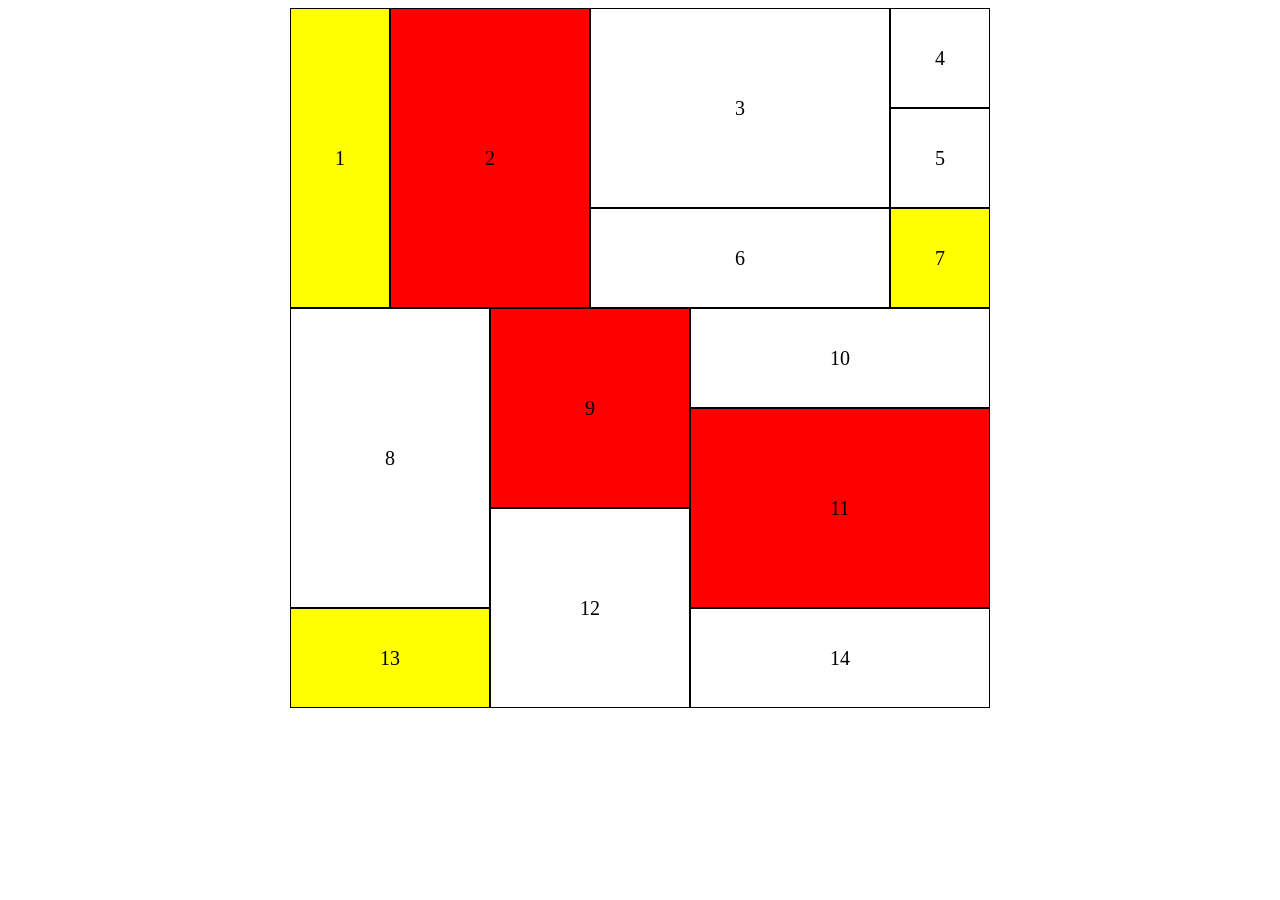
<file: Buoi1/index.html>
<!DOCTYPE html>
<html lang="en">
<head>
    <meta charset="UTF-8">
    <meta name="viewport" content="width=device-width, initial-scale=1.0">
    <title>Document</title>
    <link rel="stylesheet" href="index.css">
</head>
<body>
    <!-- <div class="container">
        <div class="item item1">1</div>
        <div class="item item2">2</div>
        <div class="item item3">3</div>
        <div class="item item4">4</div>
        <div class="item item5">5</div>
        <div class="item item6">6</div>
        <div class="item item7">7</div>
        <div class="item item8">8</div>
        <div class="item item9">9</div>
    </div> -->
<div class="layout">
    <div class="container">
        <div class="item item1">1</div>
        <div class="item item2">2</div>
        <div class="item item3">3</div>
        <div class="item item4">4</div>
        <div class="item item5">5</div>
        <div class="item item6">6</div>
        <div class="item item7">7</div>
        <div class="item item8">8</div>
        <div class="item item9">9</div>
        <div class="item item10">10</div>
        <div class="item item11">11</div>
        <div class="item item12">12</div>
        <div class="item item13">13</div>
        <div class="item item14">14</div>
    </div>
    </div>
</body>
</html>
</file>
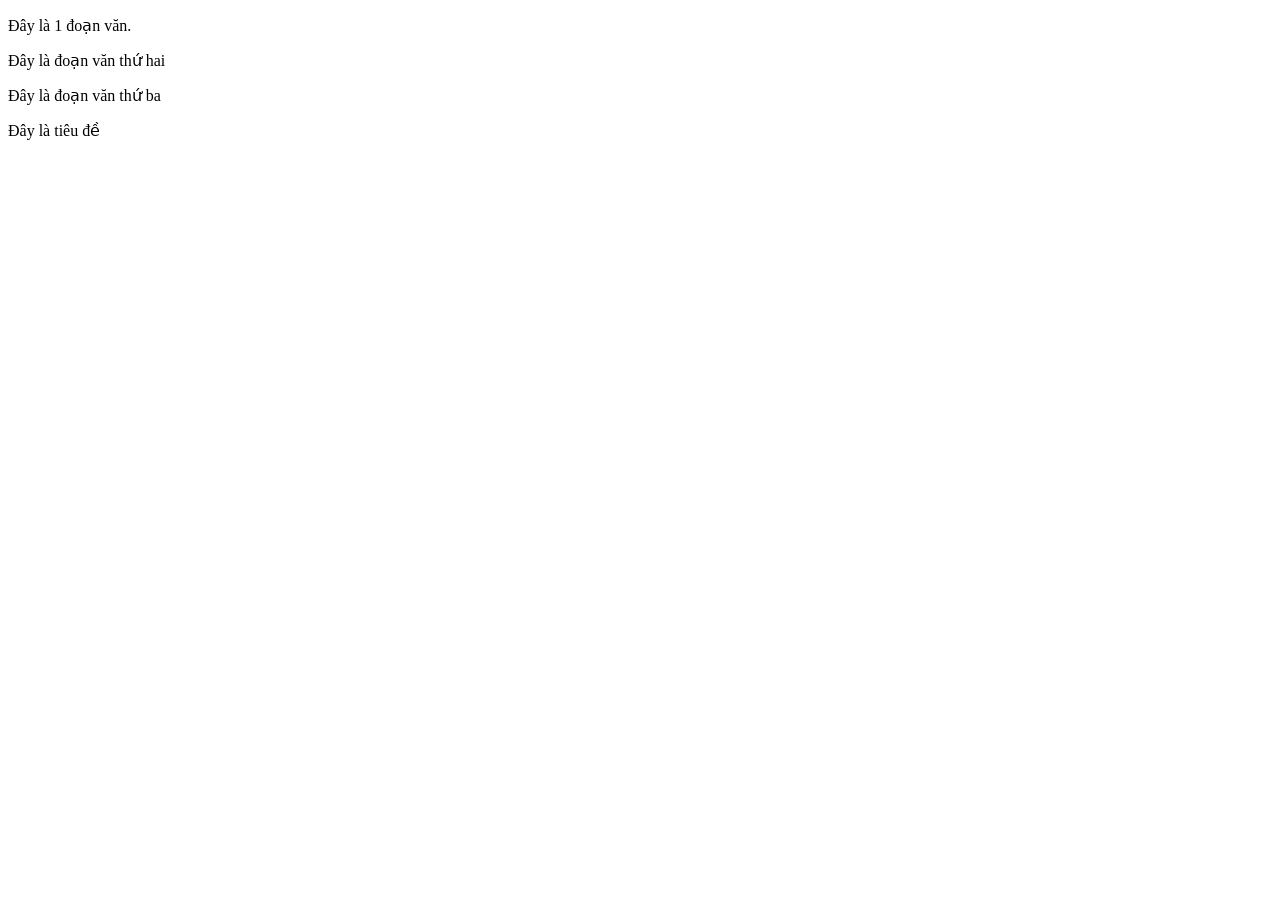
<file: Buoi4/index.html>
<!DOCTYPE html>
<html lang="en">
<head>
    <meta charset="UTF-8">
    <meta name="viewport" content="width=device-width, initial-scale=1.0">
    <title>Document</title>
</head>
<body>
    <p id="my-element">Đây là 1 đoạn văn.</p>
    <p class="my-element">Đây là đoạn văn thứ hai</p>
    <p>Đây là đoạn văn thứ ba</p>
    <div class="container"></div>
    <p id="p"></p>

    
    <script src="index.js"></script>
</body>
</html>
</file>
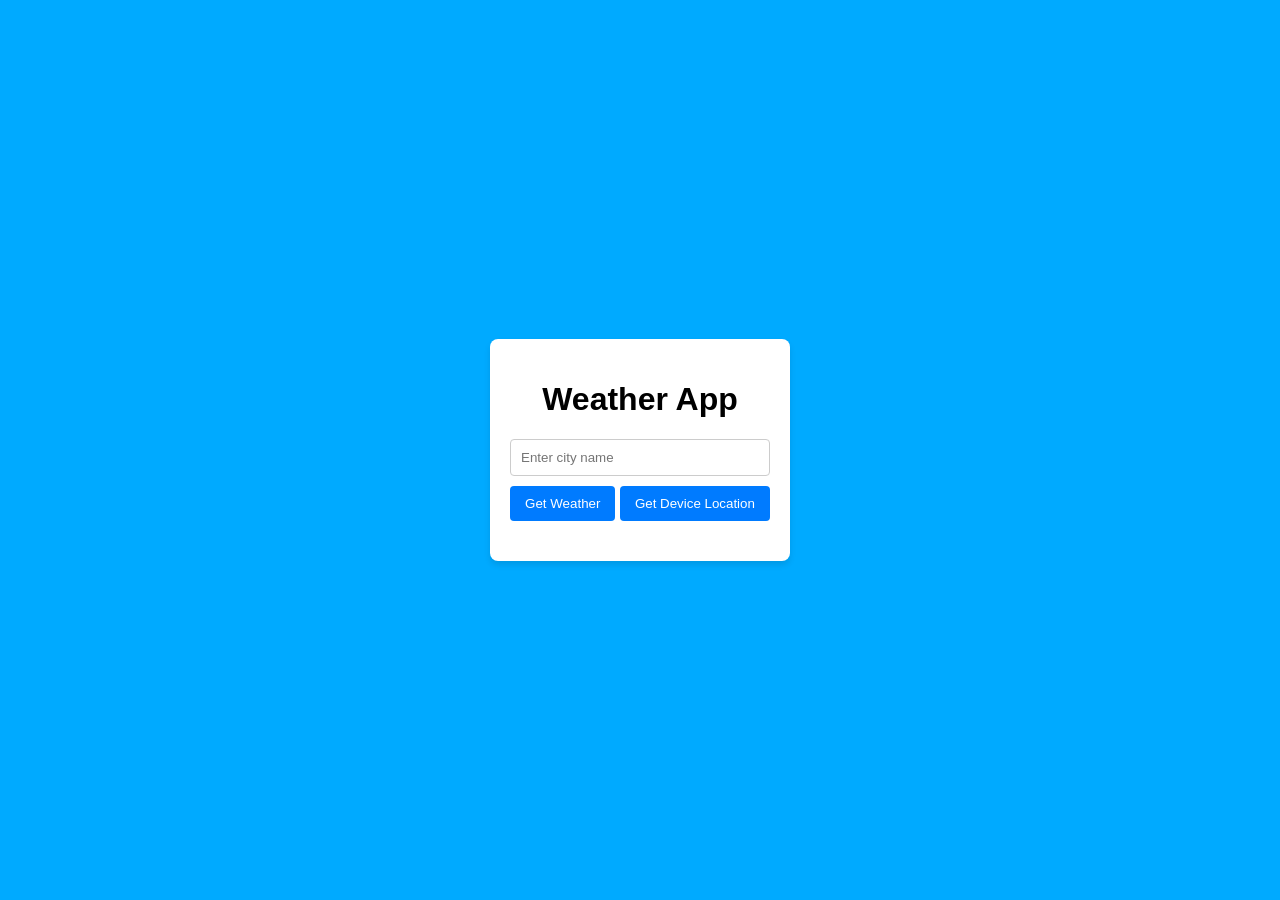
<file: Lesson1/OpenWeather/index.html>
<!DOCTYPE html>
<html lang="en">
<head>
    <meta charset="UTF-8">
    <meta name="viewport" content="width=device-width, initial-scale=1.0">
    <title>Weather App</title>
    <link rel="stylesheet" href="index.css">
</head>
<body>
    <div class="weather-app">
        <h1>Weather App</h1>
        <input type="text" id="city-input" placeholder="Enter city name">
        <button id="get-weather-btn">Get Weather</button>
        <button id="get-location-btn">Get Device Location</button>
        <div class="result" id="weather-result"></div>
    </div>

    <script src="index.js"></script>
</body>
</html>
</file>
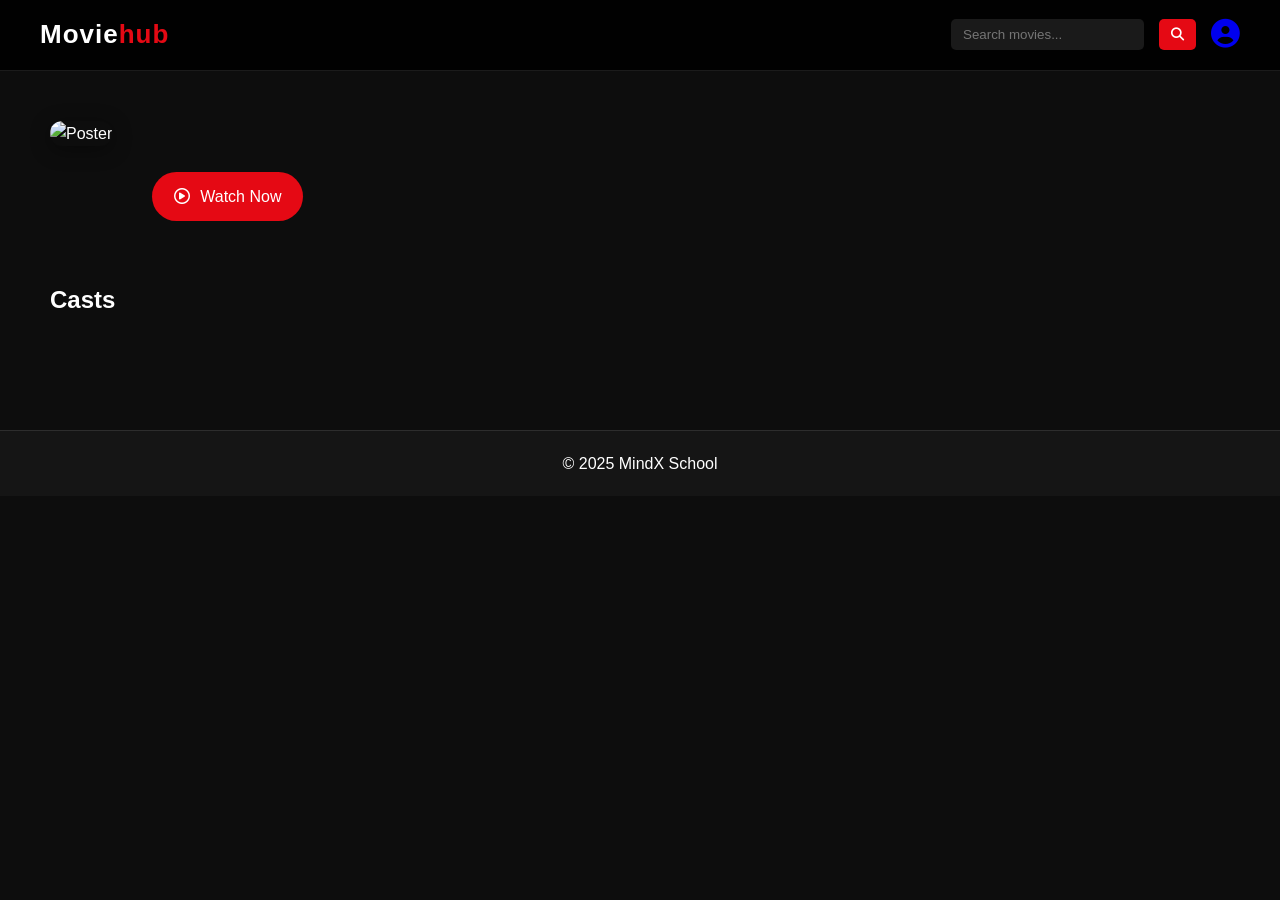
<file: Moviehub/info.html>
<!DOCTYPE html>
<html lang="en">
<head>
  <meta charset="UTF-8" />
  <meta name="viewport" content="width=device-width, initial-scale=1.0" />
  <title>Movie Info | MindX Cinema</title>

  <link rel="stylesheet" href="https://cdnjs.cloudflare.com/ajax/libs/font-awesome/6.5.1/css/all.min.css" />
  <link rel="stylesheet" href="./styles/main.css" />
  <link rel="stylesheet" href="./styles/info.css" />
</head>

<body>
  <!-- ========== NAVBAR ========== -->
    <header class="navbar">
      <div class="logo">Movie<span class="highlight">hub</span></div>
      <div class="nav-actions">
        <input type="text" id="search-input" placeholder="Search movies..." />
        <button id="search-btn">
          <i class="fa-solid fa-magnifying-glass"></i>
        </button>
        <div id="avatar-container">
          <a href="./login.html"><i class="fa-solid fa-user-circle"></i></a>
        </div>
      </div>
    </header>

  <main class="info-container">

    <!-- POSTER + DESCRIPTION -->
    <section class="movie-info">
      <div class="poster">
        <img id="preview-img" alt="Poster" />
      </div>

      <div class="details">
        <h1 id="movie-title"></h1>
        <p id="release-date"></p>
        <p id="movie-description"></p>

        <div id="genres" class="genres"></div>

        <a id="watch-now-btn" class="btn">
          <i class="fa-regular fa-circle-play"></i> Watch Now
        </a>
      </div>
    </section>

    <!-- CASTS -->
    <section class="casts">
      <h2>Casts</h2>
      <div class="casts-grid" id="casts-grid"></div>
    </section>

  </main>

  <footer>
    <p>&copy; 2025 MindX School</p>
  </footer>

  <!-- Scripts -->
  <script src="./scripts/info.js"></script>
</body>
</html>
</file>
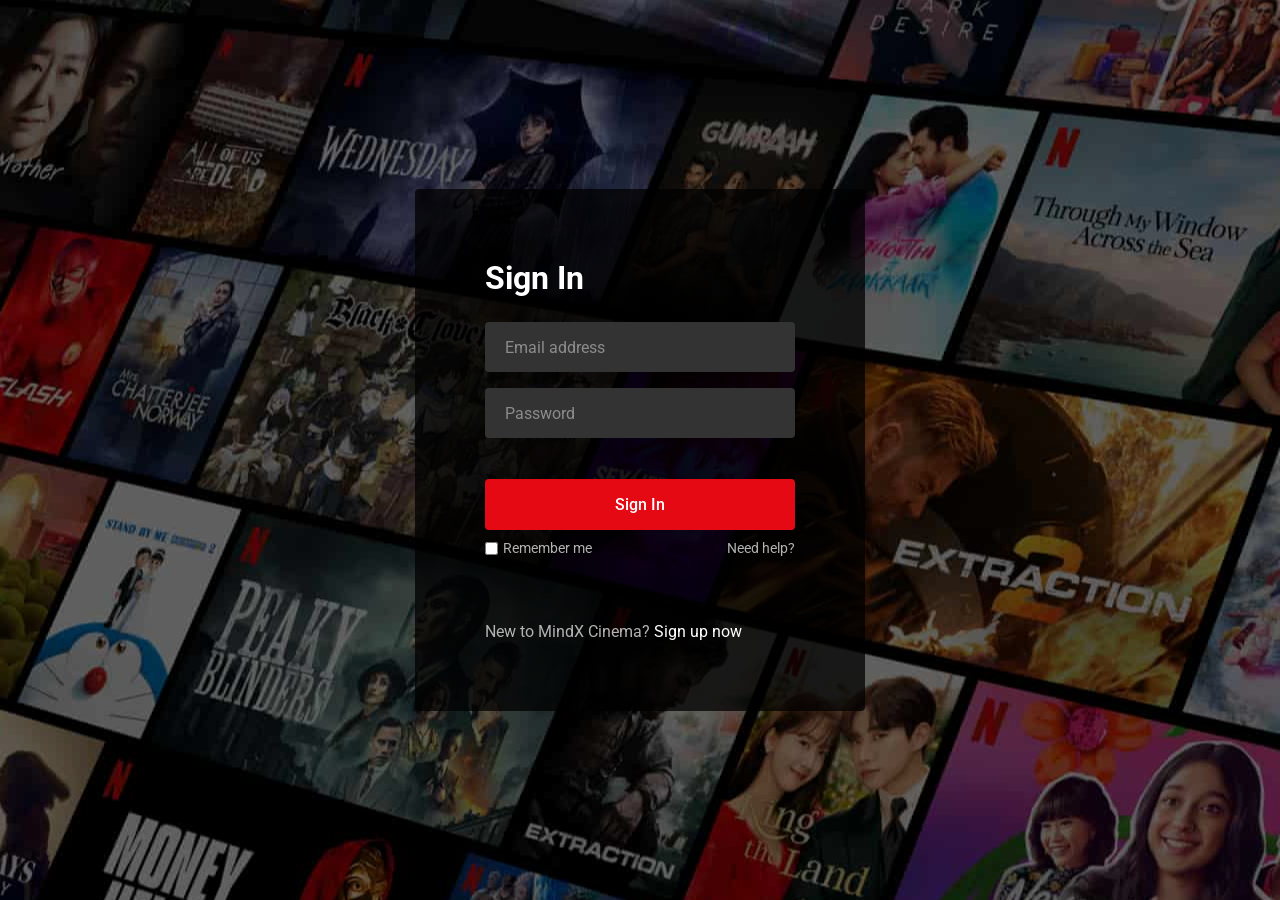
<file: Moviehub/login.html>
<!DOCTYPE html>
<html lang="en">
  <head>
    <meta charset="UTF-8" />
    <meta name="viewport" content="width=device-width, initial-scale=1.0" />
    <title>Login</title>
    <link rel="stylesheet" href="./styles/auth.css" />
  </head>
  <body>
    <div class="form-wrapper">
      <h2>Sign In</h2>
      <form action="#">
        <div class="form-control">
          <input id="email" type="text" required />
          <label>Email address</label>
        </div>
        <div class="form-control">
          <input id="password" type="password" required />
          <label>Password</label>
        </div>
        <button type="submit">Sign In</button>
        <div class="form-help">
          <div class="remember-me">
            <input type="checkbox" id="remember-me" />
            <label for="remember-me">Remember me</label>
          </div>
          <a href="#">Need help?</a>
        </div>
      </form>
      <p>New to MindX Cinema? <a href="./register.html">Sign up now</a></p>
    </div>

    <script src="./scripts/login.js"></script>
  </body>
</html>
</file>
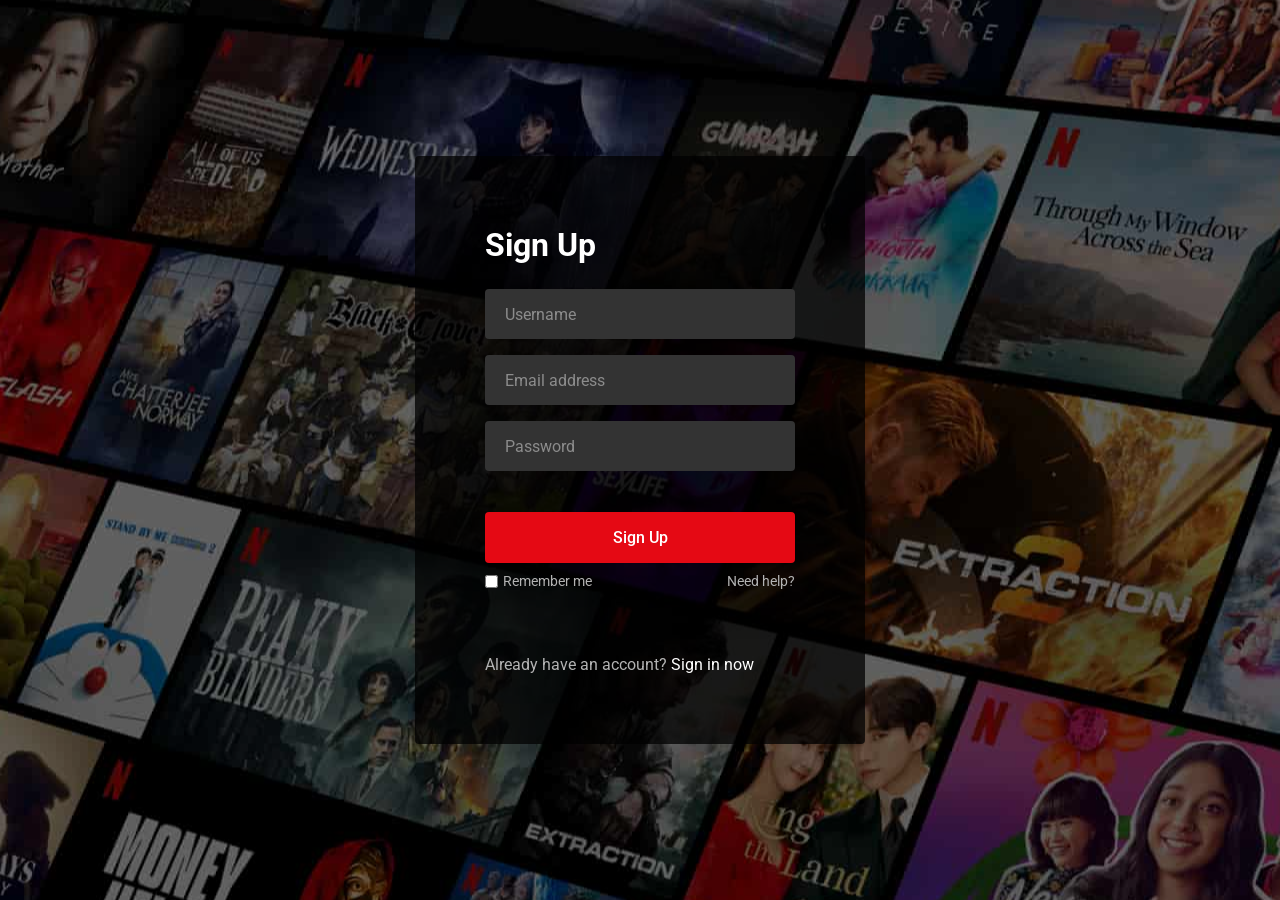
<file: Moviehub/register.html>
<!DOCTYPE html>
<html lang="en">
  <head>
    <meta charset="UTF-8" />
    <meta name="viewport" content="width=device-width, initial-scale=1.0" />
    <title>Register</title>
    <link rel="stylesheet" href="./styles/auth.css" />
  </head>
  <body>
    <div class="form-wrapper">
      <h2>Sign Up</h2>
      <form action="#">
        <div class="form-control">
          <input id="username" type="text" required />
          <label>Username</label>
        </div>
        <div class="form-control">
          <input id="email" type="text" required />
          <label>Email address</label>
        </div>
        <div class="form-control">
          <input id="password" type="password" required />
          <label>Password</label>
        </div>
        <button type="submit">Sign Up</button>
        <div class="form-help">
          <div class="remember-me">
            <input type="checkbox" id="remember-me" />
            <label for="remember-me">Remember me</label>
          </div>
          <a href="#">Need help?</a>
        </div>
      </form>
      <p>Already have an account? <a href="./login.html">Sign in now</a></p>
    </div>

    <script src="./scripts/register.js"></script>
  </body>
</html>
</file>
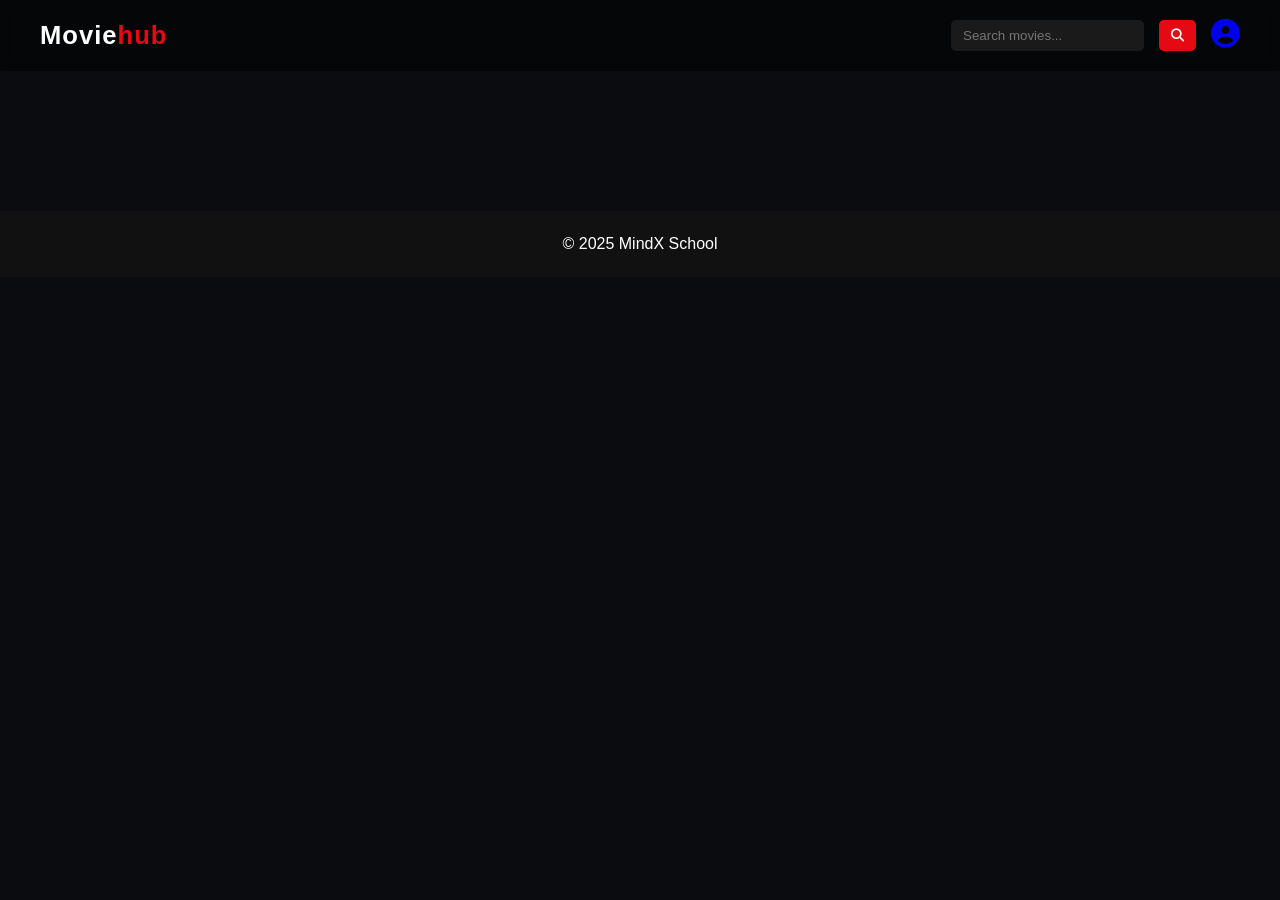
<file: Moviehub/search.html>
<!DOCTYPE html>
<html lang="en">
<head>
  <meta charset="UTF-8" />
  <meta name="viewport" content="width=device-width, initial-scale=1.0" />
  <title>Search Movies | MindX Cinema</title>

  <link rel="stylesheet" href="https://cdnjs.cloudflare.com/ajax/libs/font-awesome/6.5.1/css/all.min.css" />
  <link rel="stylesheet" href="./styles/main.css" />
  <link rel="stylesheet" href="./styles/search.css" />
</head>

<body>

  <!-- NAVBAR -->
  <header class="navbar">
    <div class="logo">Movie<span class="highlight">hub</span></div>
    <div class="nav-actions">
      <input type="text" id="search-input" placeholder="Search movies..." />
      <button id="search-btn">
        <i class="fa-solid fa-magnifying-glass"></i>
      </button>
      <div id="avatar-container">
        <a href="./login.html"><i class="fa-solid fa-user-circle"></i></a>
      </div>
    </div>
  </header>

  <!-- MAIN SEARCH RESULT -->
  <main class="search-container">
    <h2 id="search-title"></h2>
    <div id="search-results" class="movie-grid"></div>
  </main>

  <footer>
    <p>&copy; 2025 MindX School</p>
  </footer>

  <script src="./scripts/search.js"></script>
  <script src="./scripts/search-page.js"></script> <!-- file JS mới -->
</body>
</html>
</file>
<file: Buoi1/index.css>
/* .container {
    display: grid;
    grid-template-columns: auto auto auto;
    grid-gap: 10px;
    background-color: aqua;
    padding: 10px;
    border-radius: 10px;
}

.item {
    background-color:aliceblue;
    border: 1px solid black;
    padding: 20px;
    text-align: center;
}

.item1, .item6, .item8 {
    grid-column-start: 1;
    grid-column-end: 3;
} */

.layout {
    display: flex;
    justify-content: center;
}

.container {
    display: grid;
    grid-template-columns: 100px 100px 100px 100px 100px 100px 100px;
    grid-template-rows: 100px 100px 100px 100px 100px 100px 100px;
}

.item {
    display: flex;
    justify-content: center;
    align-items: center;
    font-size: 20px;
    border: 1px solid black;
}

.item1{
    grid-row: 1/4;
    background-color: yellow;
    border: 1px solid black;
}

.item2{
    grid-row: 1/4;
    grid-column: 2/4;
    background-color: red;
    border: 1px solid black;
}

.item3 {
    grid-row: 1/3;
    grid-column: 4/7;
    border: 1px solid black;
}

.item4 {
    border: 1px solid black;
}

.item5 {
    border: 1px solid black;
}

.item6 {
    grid-column: 4/7;
    border: 1px solid black;
}

.item7 {
    background-color: yellow;
    border: 1px solid black;
}

.item8 {
    grid-column: 1/3;
    grid-row: 4/7;
    border: 1px solid black;
}

.item9 {
    grid-column: 3/5;
    grid-row: 4/6;
    background-color: red;
    border: 1px solid black;
}

.item10 {
    grid-column: 5/8;
}

.item11 {
    grid-column: 5/8;
    grid-row: 5/7;
    background-color: red;
}

.item12 {
    grid-column: 3/5;
    grid-row: 6/8;
}

.item13 {
    grid-column: 1/3;
    background-color: yellow;
}

.item14 {
    grid-column: 5/8;
}
</file>
<file: Lesson1/OpenWeather/index.css>
* {
  box-sizing: border-box;
}

body {
  font-family: Arial, sans-serif;
  background-color: #00aaff;
  display: flex;
  justify-content: center;
  align-items: center;
  height: 100vh;
  margin: 0;
}
.weather-app {
  background: white;
  border-radius: 8px;
  box-shadow: 0 4px 6px rgba(0, 0, 0, 0.1);
  padding: 20px;
  text-align: center;
  width: 300px;
}
.weather-app input {
  width: 100%;
  padding: 10px;
  margin-bottom: 10px;
  border: 1px solid #ccc;
  border-radius: 4px;
}
.weather-app button {
  background-color: #007bff;
  color: white;
  border: none;
  padding: 10px 15px;
  border-radius: 4px;
  cursor: pointer;
}
.weather-app button:hover {
  background-color: #0056b3;
}
.result {
  margin-top: 20px;
}
</file>
<file: Moviehub/styles/main.css>
/* ====== RESET ====== */
* {
  margin: 0;
  padding: 0;
  box-sizing: border-box;
}

body {
  font-family: "Poppins", sans-serif;
  background-color: #0b0c10;
  color: #fff;
  line-height: 1.6;
}

/* ====== NAVBAR ====== */
.navbar {
  display: flex;
  justify-content: space-between;
  align-items: center;
  padding: 15px 40px;
  background: rgba(0, 0, 0, 0.5);
  backdrop-filter: blur(6px);
  position: sticky;
  top: 0;
  z-index: 100;
  transition: background 0.3s ease;
}

.logo {
  font-size: 1.6rem;
  font-weight: 700;
  letter-spacing: 1px;
}

.highlight {
  color: #e50914;
}

.nav-actions {
  display: flex;
  align-items: center;
  gap: 15px;
}

#search-input {
  padding: 8px 12px;
  border: none;
  border-radius: 5px;
  outline: none;
  background-color: #1a1a1a;
  color: #fff;
}

#search-btn {
  background-color: #e50914;
  border: none;
  color: white;
  padding: 8px 12px;
  border-radius: 5px;
  cursor: pointer;
  transition: background 0.2s ease;
}

#search-btn:hover {
  background-color: #f40612;
}

#avatar-container i {
  font-size: 1.8rem;
  cursor: pointer;
  transition: transform 0.3s;
}

#avatar-container i:hover {
  transform: scale(1.1);
}

/* ====== FOOTER ====== */
footer {
  background-color: #111;
  text-align: center;
  padding: 20px 0;
  margin-top: 40px;
}

.footer-links {
  margin-top: 10px;
}

.footer-links a {
  color: #ccc;
  margin: 0 8px;
  font-size: 1.2rem;
  transition: color 0.2s ease;
}

.footer-links a:hover {
  color: #e50914;
}
</file>
<file: Moviehub/styles/info.css>
/* =================== RESET =================== */
* {
  margin: 0;
  padding: 0;
  box-sizing: border-box;
}

body {
  font-family: "Poppins", sans-serif;
  background-color: #0d0d0d;
  color: #fff;
  line-height: 1.6;
}

/* =================== NAVBAR =================== */
.navbar {
  width: 100%;
  display: flex;
  justify-content: space-between;
  padding: 14px 40px;
  align-items: center;
  background: rgba(0, 0, 0, 0.85);
  border-bottom: 1px solid rgba(255, 255, 255, 0.1);
  position: sticky;
  top: 0;
  z-index: 100;
}

.logo {
  font-size: 26px;
  font-weight: 600;
  text-decoration: none;
  color: white;
}

.highlight {
  color: #e50914;
}

/* =================== MOVIE INFO SECTION =================== */

/* =================== MOVIE INFO SECTION =================== */

.info-container {
  width: 100%;
  padding: 30px 50px;
  position: relative; /* cần cho overlay */
  color: #fff; /* chữ nổi trên nền tối */
  background-size: contain;
  background-position: center;
  background-repeat: no-repeat;
  /* overflow: hidden; */
}

/* Overlay mờ */
.info-container::before {
  content: "";
  position: absolute;
  top: 0;
  left: 0;
  /* width: 80%; */
  /* height: 100%; */
  background: rgba(0,0,0,0.5); /* mờ đen 50% */
  z-index: 0;
}

/* Nội dung nằm lên trên overlay */
.info-container > * {
  position: relative;
  z-index: 1;
}

.movie-info {
  display: flex;
  gap: 40px;
  margin-top: 20px;
  align-items: flex-start;
  position: relative;
  border-radius: 12px;
  color: white;

  /* Poster to làm nền */
  
}



.poster img {
  width: 320px;
  border-radius: 12px;
  box-shadow: 0 4px 20px rgba(0, 0, 0, 0.4);
  transition: transform 0.3s ease;
}

.poster img:hover {
  transform: scale(1.03);
}

.details {
  max-width: 700px;
}

.details h1 {
  font-size: 36px;
  margin-bottom: 10px;
  letter-spacing: 0.5px;
}

#release-date {
  opacity: 0.7;
  margin-bottom: 15px;
}

#movie-description {
  font-size: 16px;
  margin-bottom: 16px;
  opacity: 0.9;
}

/* Genres */
.genres {
  display: flex;
  gap: 10px;
  margin: 15px 0;
  flex-wrap: wrap;
}

.genre-tag {
  display: inline-block;
  padding: 6px 12px;
  background: rgba(255, 255, 255, 0.2);
  border: 1px solid white;
  border-radius: 16px;
  margin-right: 8px;
  margin-top: 8px;
  font-size: 14px;
}

.genres span {
  background: #1c1c1c;
  padding: 6px 14px;
  border-radius: 20px;
  font-size: 14px;
  border: 1px solid #2c2c2c;
}

/* Watch Button */
.btn {
  display: inline-flex;
  align-items: center;
  gap: 10px;
  background: #e50914;
  padding: 12px 22px;
  border-radius: 30px;
  font-size: 16px;
  cursor: pointer;
  color: #fff;
  text-decoration: none;
  transition: 0.25s;
  margin-top: 20px;
}

.btn:hover {
  background: #b0060f;
}


/* =================== CAST =================== */

.casts {
  margin-top: 60px;
}

.casts h2,
.similar h2 {
  font-size: 24px;
  margin-bottom: 20px;
}

.casts-grid {
  display: grid;
  grid-template-columns: repeat(auto-fill, minmax(140px, 1fr));
  gap: 20px;
}

.casts-grid .cast-card {
  background: #111;
  border-radius: 10px;
  padding: 10px;
  text-align: center;
}

.cast-card img {
  width: 100%;
  border-radius: 8px;
  margin-bottom: 8px;
}

.cast-card p {
  font-size: 14px;
}
/* =================== FOOTER =================== */

footer {
  margin-top: 60px;
  padding: 20px;
  text-align: center;
  background: rgba(255, 255, 255, 0.03);
  border-top: 1px solid rgba(255, 255, 255, 0.1);
}

/* =================== RESPONSIVE =================== */

@media (max-width: 900px) {
  .movie-info {
    flex-direction: column;
    align-items: center;
  }

  .poster img {
    width: 260px;
  }

  .details {
    text-align: center;
  }
}
</file>
<file: Moviehub/styles/auth.css>
@import url("https://fonts.googleapis.com/css2?family=Roboto:wght@400;500;600;700&display=swap");

* {
  margin: 0;
  padding: 0;
  box-sizing: border-box;
  font-family: "Roboto", sans-serif;
}

body {
  background: #000;
}

body::before {
  content: "";
  position: absolute;
  left: 0;
  top: 0;
  opacity: 0.5;
  width: 100%;
  height: 100%;
  background: url("../assets/hero-img.jpg");
  background-position: center;
}

nav {
  position: fixed;
  padding: 25px 60px;
  z-index: 1;
}

nav a img {
  width: 167px;
}

.form-wrapper {
  position: absolute;
  left: 50%;
  top: 50%;
  border-radius: 4px;
  padding: 70px;
  width: 450px;
  transform: translate(-50%, -50%);
  background: rgba(0, 0, 0, 0.75);
}

.form-wrapper h2 {
  color: #fff;
  font-size: 2rem;
}

.form-wrapper form {
  margin: 25px 0 65px;
}

form .form-control {
  height: 50px;
  position: relative;
  margin-bottom: 16px;
}

.form-control input {
  height: 100%;
  width: 100%;
  background: #333;
  border: none;
  outline: none;
  border-radius: 4px;
  color: #fff;
  font-size: 1rem;
  padding: 0 20px;
}

.form-control input:is(:focus, :valid) {
  background: #444;
  padding: 16px 20px 0;
}

.form-control label {
  position: absolute;
  left: 20px;
  top: 50%;
  transform: translateY(-50%);
  font-size: 1rem;
  pointer-events: none;
  color: #8c8c8c;
  transition: all 0.1s ease;
}

.form-control input:is(:focus, :valid) ~ label {
  font-size: 0.75rem;
  transform: translateY(-130%);
}

form button {
  width: 100%;
  padding: 16px 0;
  font-size: 1rem;
  background: #e50914;
  color: #fff;
  font-weight: 500;
  border-radius: 4px;
  border: none;
  outline: none;
  margin: 25px 0 10px;
  cursor: pointer;
  transition: 0.1s ease;
}

form button:hover {
  background: #c40812;
}

.form-wrapper a {
  text-decoration: none;
}

.form-wrapper a:hover {
  text-decoration: underline;
}

.form-wrapper :where(label, p, small, a) {
  color: #b3b3b3;
}

form .form-help {
  display: flex;
  justify-content: space-between;
}

form .remember-me {
  display: flex;
}

form .remember-me input {
  margin-right: 5px;
  accent-color: #b3b3b3;
}

form .form-help :where(label, a) {
  font-size: 0.9rem;
}

.form-wrapper p a {
  color: #fff;
}

.form-wrapper small {
  display: block;
  margin-top: 15px;
  color: #b3b3b3;
}

.form-wrapper small a {
  color: #0071eb;
}
</file>
<file: Moviehub/styles/search.css>
.search-container {
  padding: 40px 50px;
}

#search-title {
  font-size: 28px;
  margin-bottom: 20px;
  color: #fff;
}

.movie-grid {
  display: grid;
  grid-template-columns: repeat(auto-fill, minmax(160px, 1fr));
  gap: 20px;
}

.movie-card {
  cursor: pointer;
  text-align: center;
  transition: transform 0.2s ease;
}

.movie-card img {
  width: 100%;
  border-radius: 12px;
}

.movie-card:hover {
  transform: scale(1.05);
}

.movie-card h4 {
  color: white;
  margin-top: 10px;
  font-size: 14px;
}
</file>
